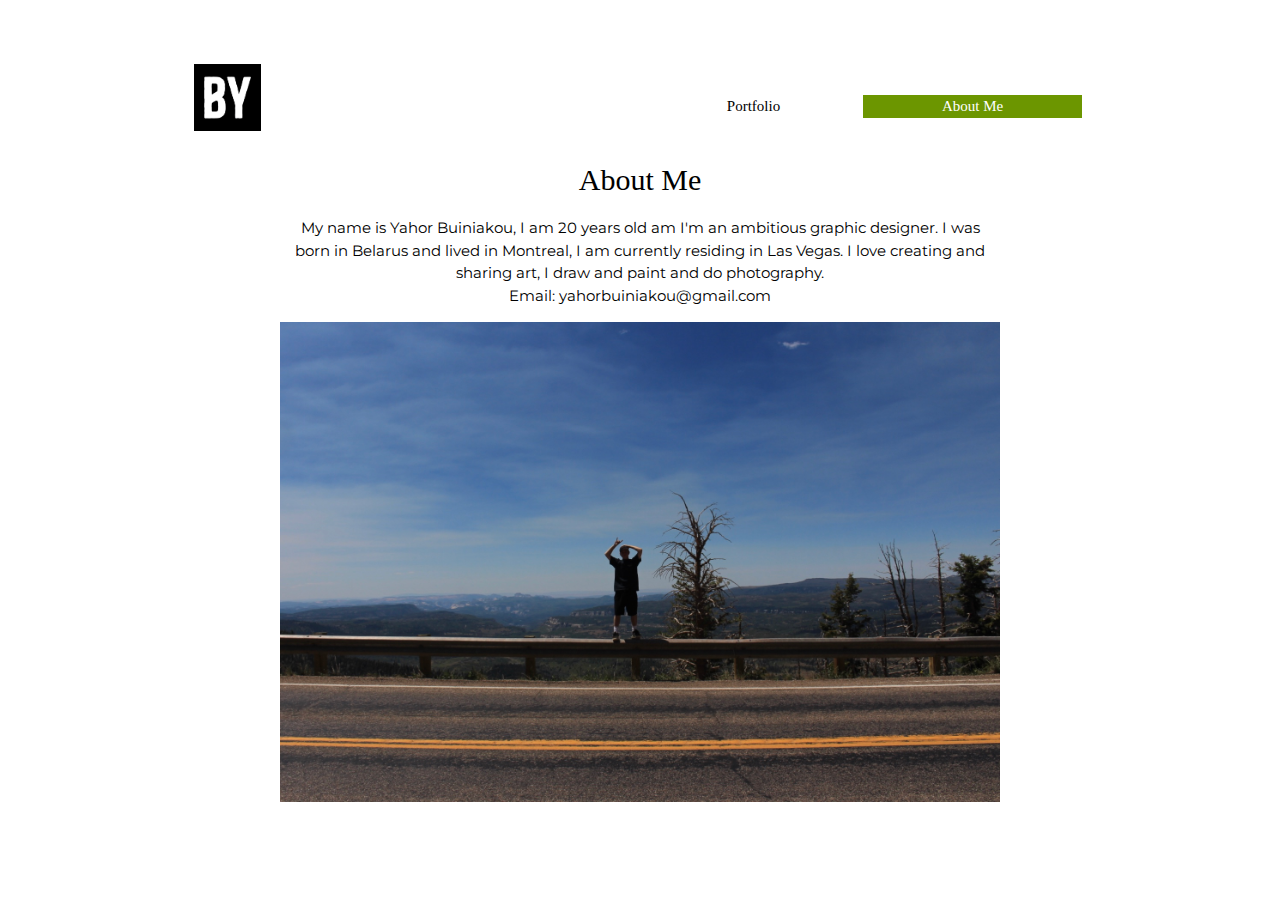
<file: supply.htm>
<!DOCTYPE html>
<html>
<title>Eco Tree</title>
<meta charset="UTF-8">
<meta name="viewport" content="width=device-width, initial-scale=1">
<link href="https://fonts.googleapis.com/css?family=Montserrat" rel="stylesheet">
<link rel="stylesheet" href="style.css">
<link rel="shortcut icon" href="favicons.png">
<style>
body, h1,h2,h3,h4,h5,h6 {font-family: "Montserrat", sans-serif}
</style>
<body>
<div class="container padding-64">
    
  <div class="content">
    <div class="row">
        <div class="columnn"><a class="nodec" href="index.htm">
<img src="Logo.png" alt="Logo" style="height: 100%;">
</a></div>
        <div class="columnn"><div class="content padding-16">
    <div class="row">
        <div class="columnn"><a class="nodec" href="index.htm"><p class="center barthing ">Portfolio</p></a></div>
        <div class="columnn"><a class="nodec" href="supply.htm"><p class="center barthing current">About Me</p></a></div>
        
    </div>
</div></div>
        
    </div>
</div>  
    
    
    
    

  
<div class="content padding-16">
    <div class="center">
    <h2 style="font-family: 'Bree Serif', serif;">About Me</h2>
    <div style="max-width:700px;margin:auto;">
    <p>My name is Yahor Buiniakou, I am 20 years old am I'm an ambitious graphic designer. I was born in Belarus and lived in Montreal, I am currently residing in Las Vegas. I love creating and sharing art, I draw and paint and do photography. <br> Email: yahorbuiniakou@gmail.com</p>
    </div>
    <img style="width: 80%;float:inherit;" src="IMG_0192%202.jpg">

        </div>

  
 </div>

</div>

</body>
    
    
    

    
    
</html>
</file>
<file: style.css>
html{box-sizing:border-box}*,*:before,*:after{box-sizing:inherit}
html{-ms-text-size-adjust:100%;-webkit-text-size-adjust:100%}body{margin:0}
body,h2{font-family: "Raleway", sans-serif}
body, html {height: 100%}
.snip1268 {
  font-family: 'Raleway', Arial, sans-serif;
  position: relative;
  float: left;
  overflow: hidden;
  margin: 10px 1%;
  min-width: 220px;
  max-width: 450px;
  width: 100%;
  color: #333333;
  text-align: center;
  background-color: #ffffff;
}
.snip1268 * {
  -webkit-box-sizing: border-box;
  box-sizing: border-box;
  -webkit-transition: all 0.6s ease;
  transition: all 0.6s ease;
}
.snip1268 img {
  max-width: 100%;
  vertical-align: top;
  -webkit-transition: opacity 0.35s;
  transition: opacity 0.35s;
}
.snip1268 .add-to-cart {
  position: absolute;
  left: 20px;
  right: 20px;
  opacity: 0;
}
.snip1268 .add-to-cart {
  position: absolute;
  bottom: 20px;
  -webkit-transform: translateY(100%);
  transform: translateY(100%);
  font-size: 0.8em;
  color: #000000;
  line-height: 46px;
  letter-spacing: 1.5px;
  background-color: #ffffff;
  font-weight: 700;
  text-decoration: none;
  text-transform: uppercase;
}
.snip1268 .add-to-cart:hover {
  background: #000000;
  color: #ffffff;
}
.snip1268:hover img {
  opacity: 0.8;
}
.snip1268:hover .add-to-cart {
  -webkit-transform: translateY(0);
  transform: translateY(0);
  opacity: 1;
}

/* My custom CSS */
.column {
    float: right;
    width: 25%;
    padding: 0px;
    height: 50px;
    overflow: hidden;
}

.columnsecond {
    float: right;
    width: 90%;
    padding: 25px;
    height: 106.66px;
    overflow: hidden;
}

.row:after {
    content: "";
    display: table;
    clear: both;
}
.barthing {
    color: black;
    background-color: #fff;
    font-size: 15px;
    font-family: 'Bree Serif', serif;

}
.barthing2 {
    color: black;
    font-size: 15px;
    font-family: 'Bree Serif', serif;   
}

.barthing:hover {
    background-color: #6c9600;
    color: white; 
}

.current {
    background-color: #6c9600;
    color: white; 
}

.nodec {
      text-decoration:  none;
}

.feature {
    width: 300px;
    height: auto;
    float: left;
}

.featureclothes {
    width: 300px;
    height: 280px;
    float: left;
}

.featuretruck {
    width: 450px;
    height: auto;
    float: left;
}

.mySlides {display:none}

/* Slideshow container */

/* The dots/bullets/indicators */
.dot {
  height: 15px;
  width: 15px;
  margin: 0 2px;
  background-color: #bbb;
  border-radius: 50%;
  display: inline-block;
  transition: background-color 0.6s ease;
}

.active {
  background-color: #717171;
}

.thumb {
    height: 200px;
    display: block;
    margin: auto;
}

.thumbboard {
    height: 500px;
    display: block;
    margin: auto;
}

.thumbwheel {
    height: 300px;
    display: block;
    margin: auto;
}

.thumbtruck {
    height: 250px;
    display: block;
    margin: auto;
}

.itemname {
    font-size: 12px;
    color: #000;
}
.itemdesc {
    font-size: 11px;
    color: #4f4f4f;
    margin: 0;
}

.desc {
margin: auto;
display: block;
width: 240px;
}
/* W3.CSS 4.06 November 2017 by Jan Egil and Borge Refsnes */
html{box-sizing:border-box}*,*:before,*:after{box-sizing:inherit}
/* Extract from normalize.css by Nicolas Gallagher and Jonathan Neal git.io/normalize */
html{-ms-text-size-adjust:100%;-webkit-text-size-adjust:100%}body{margin:0}
figure,footer{display:block}
a{background-color:transparent;-webkit-text-decoration-skip:objects}
a:active,a:hover{outline-width:0}figure{margin:1em 40px}img{border-style:none}
button,input{font:inherit;margin:0}
button,input{overflow:visible}button{text-transform:none}
button,html [type=button]{-webkit-appearance:button}
button::-moz-focus-inner, [type=button]::-moz-focus-inner{border-style:none;padding:0}
button:-moz-focusring, [type=button]:-moz-focusring{outline:1px dotted ButtonText}
::-webkit-input-placeholder{color:inherit;opacity:0.54}
::-webkit-file-upload-button{-webkit-appearance:button;font:inherit}
/* End extract */
html,body{font-family:Verdana,sans-serif;font-size:15px;line-height:1.5}html{overflow-x:hidden}h2{font-size:30px}h4{font-size:20px}
h2,h4{font-family:"Montserrat",Arial,sans-serif;font-weight:400;margin:10px 0}.wide{letter-spacing:4px}img{margin-bottom:-5px}a{color:inherit}
.button{border:none;display:inline-block;outline:0;vertical-align:middle;overflow:hidden;text-decoration:none;color:inherit;background-color:inherit;text-align:center;cursor:pointer;white-space:nowrap}
button:hover {color: black;}
.button{-webkit-touch-callout:none;-webkit-user-select:none;-khtml-user-select:none;-moz-user-select:none;-ms-user-select:none;user-select:none}
.input{padding:8px;display:block;border:none;border-bottom:1px solid #ccc;width:100%}
.modal{z-index:3;display:none;padding-top:100px;position:fixed;left:0;top:0;width:100%;height:100%;overflow:auto;background-color:rgb(0,0,0);background-color:rgba(0,0,0,0.4)}
.modal-content{margin:auto;background-color:#fff;position:relative;padding:0;outline:0;width:600px}
.container:after,.container:before,.row:after,.row:before,.row-padding:after,.row-padding:before{content:"";display:table;clear:both}
.half{float:left;width:100%}
@media (min-width:601px){.half{width:49.99999%}}
.content{max-width:900px;margin:auto}
@media (max-width:600px){.modal-content{margin:0 10px;width:auto!important}.modal{padding-top:30px}}
@media (max-width:768px){.modal-content{width:500px}.modal{padding-top:50px}}
@media (min-width:993px){.modal-content{width:900px}}
.row-padding,.row-padding>.half{padding:0 8px}
.container{padding:0.01em 16px}
.animate-zoom {animation:animatezoom 0.6s}@keyframes animatezoom{from{transform:scale(0)} to{transform:scale(1)}}.small{font-size:12px!important}.center{text-align:center!important}.border{border:1px solid #ccc!important}.margin-bottom{margin-bottom:16px!important}.padding-large{padding:12px 24px!important}.left{text-align:left!important}
.padding-16{padding-top:16px!important;padding-bottom:16px!important}
.padding-64{padding-top:64px!important;padding-bottom:64px!important}.sidepaddings{padding-left:400px;padding-right:400px;}
.button:hover{color:#fff!important;background-color:#000!important}
/* Colors */
.white{color:#000!important;background-color:#fff!important}
.light-grey{color:#000!important;background-color:#f1f1f1!important}
.dark-grey{color:#fff!important;background-color:#616161!important}


.lookbook {
    padding-bottom: 10px;
}

.row {
  display: flex;
  flex-wrap: wrap;
  padding: 0 4px;
}

/* Create four equal columns that sits next to each other */
.columnC {
  flex: 25%;
  max-width: 25%;
  padding: 0 4px;
}

.columnC img {
  margin-top: 8px;
  vertical-align: middle;
}

* {
    box-sizing: border-box;
}

/* Create three equal columns that floats next to each other */
.columnD {
    float: left;
    width: 33.33%;
    padding: 10px;
    height: 75px; /* Should be removed. Only for demonstration */
}

/* Clear floats after the columns */
.row:after {
    content: "";
    display: table;
    clear: both;
}
/* Responsive layout - makes a two column-layout instead of four columns */
@media screen and (max-width: 800px) {
  .columnC {
    flex: 50%;
    max-width: 50%;
  }
}

/* Responsive layout - makes the two columns stack on top of each other instead of next to each other */
@media screen and (max-width: 600px) {
  .columnC {
    flex: 100%;
    max-width: 100%;
  }
}
.svksvh {
   font-size: x-large;
   font-weight: bold;
   display: inline;
}

strong {
    
}

/* My custom CSS */
.columnn {
    float: right;
    width: 50%;
    padding: 0px;
    height: 67px;
    overflow: hidden;
}
</file>
